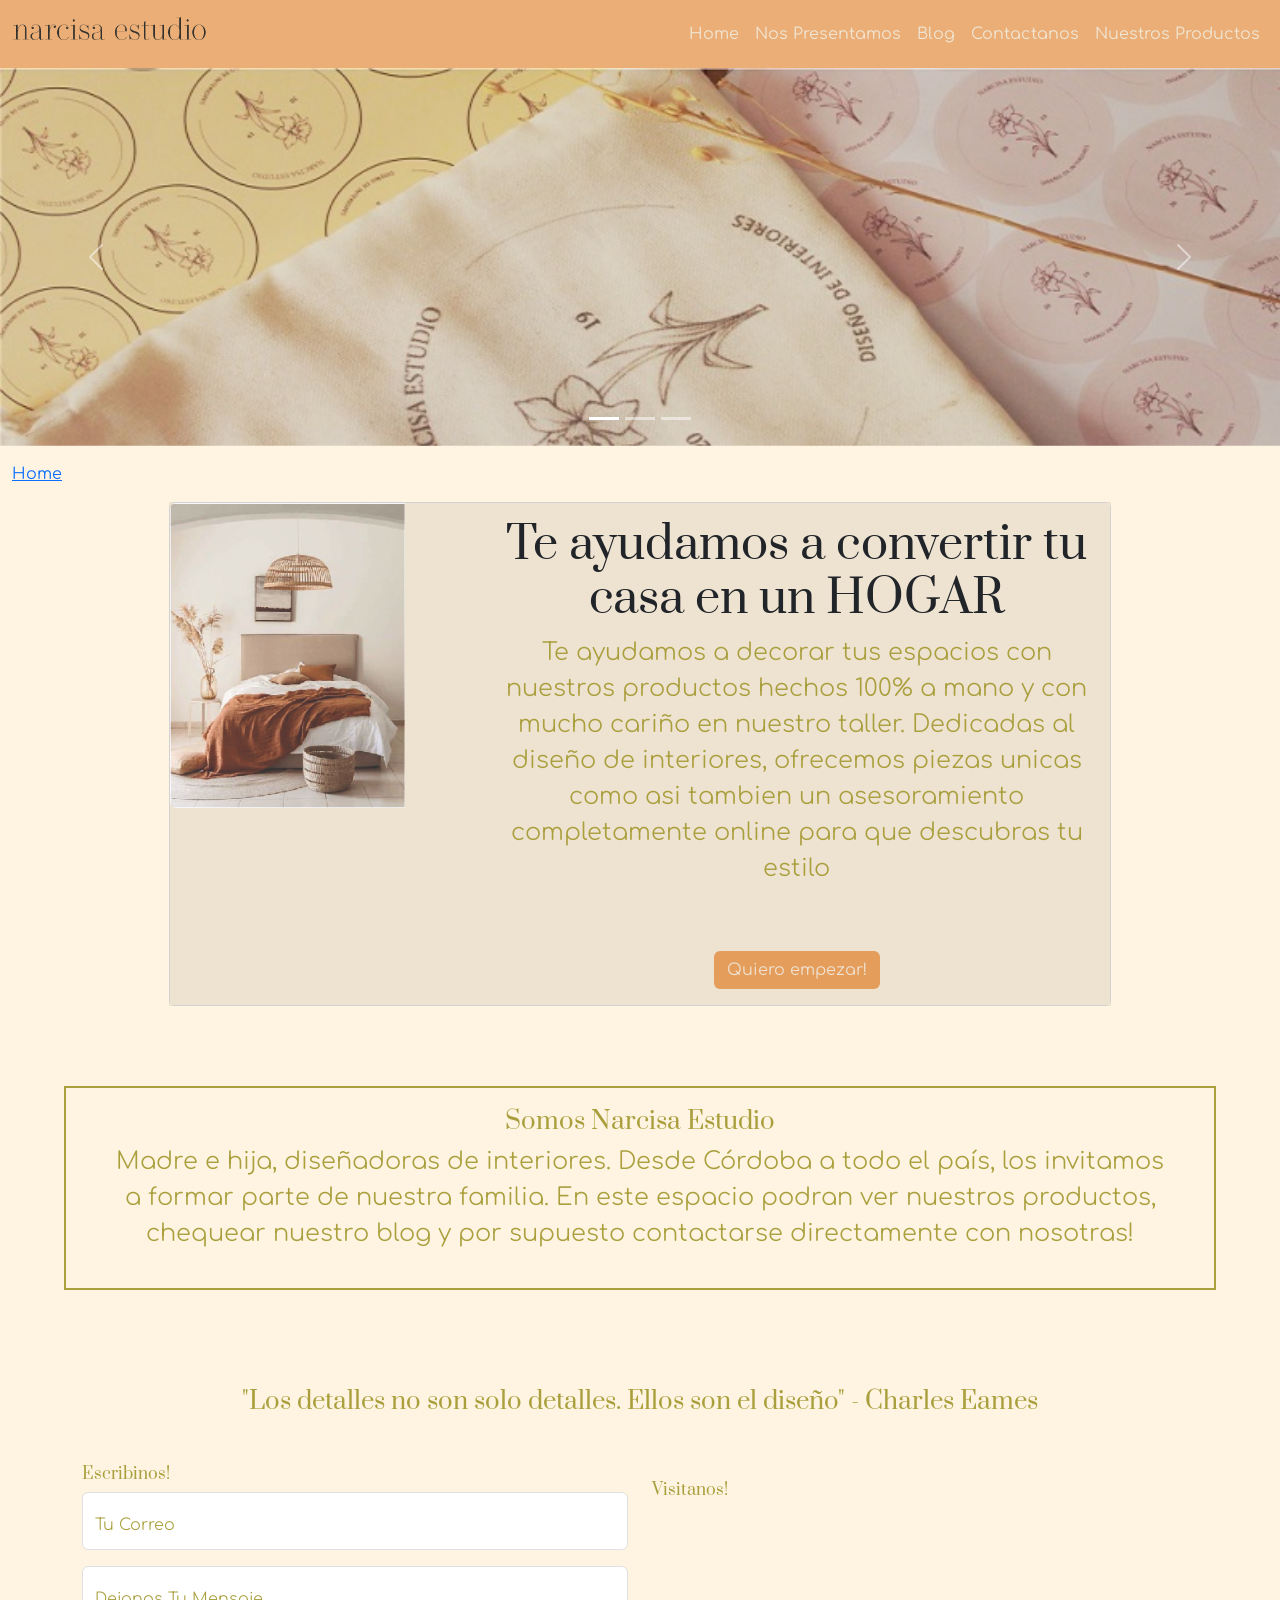
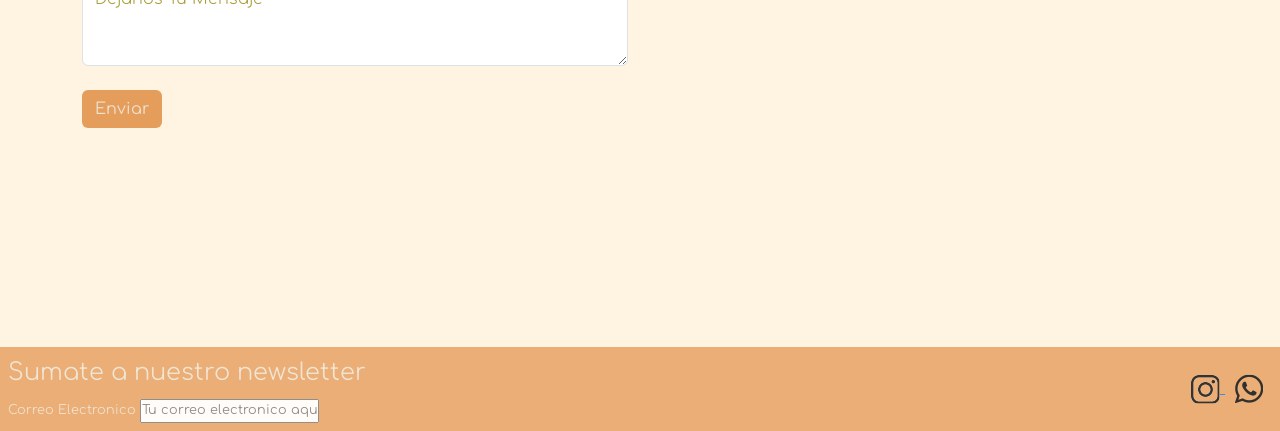
<file: index.html>
<!doctype html>
<html lang="en">
  <head>
    <!-- Required meta tags -->
    <meta charset="utf-8">
    <meta name="viewport" content="width=device-width, initial-scale=1">

    <!-- wow js -->
    <link rel="stylesheet" href="css/animate.css">

    <!-- SEO -->
    <meta name="description" content="Te ayudamos a decorar tus espacios con nuestros productos hechos 100% a mano y con mucho cariño en nuestro taller.
    Dedicadas al diseño de interiores, para que conviertas tu casa en todo un HOGAR">

    <meta name="author" content="Agustina Lopez">
    <meta name="keywords" content="decoracion, diseño, diseño de interiores, decoracion artesanal, asesoramiento, arquitectura, cesteria, velas, difusores,">
    <meta name="robots" content="noindex, nofollow">


    <!-- Bootstrap CSS -->
    <link href="https://cdn.jsdelivr.net/npm/bootstrap@5.0.2/dist/css/bootstrap.min.css" rel="stylesheet" integrity="sha384-EVSTQN3/azprG1Anm3QDgpJLIm9Nao0Yz1ztcQTwFspd3yD65VohhpuuCOmLASjC" crossorigin="anonymous">

    <!-- Mi CSS -->
    <link rel="stylesheet" href="css/main.css">

     <title>Narcisa Estudio - Decoracion y Diseño de Interiores</title>
     <link rel="shortcut icon" href="img/favicon.jpg">
  </head>
  <body>
    <!-- Inicio Navbar -->
      <nav class="navbar navbar-expand-lg navbar-light sticky-top botonera">
        <div class="container-fluid">
          <a class="navbar-brand" href="index.html">
            <img src="img/logo1.png" alt="Narcisa Estudio">
          </a>

          <button class="navbar-toggler" type="button" data-bs-toggle="collapse" data-bs-target="#navbarSupportedContent" aria-controls="navbarSupportedContent" aria-expanded="false" aria-label="Toggle navigation">
            <span class="navbar-toggler-icon"></span>
          </button>

          <div class="collapse navbar-collapse" id="navbarSupportedContent">
            
            <ul class="navbar-nav ms-auto mb-2 mb-lg-0">
              <li class="nav-item">
                <a class="nav-link" aria-current="page" href="index.html">Home</a>
              </li>
              <li class="nav-item">
                <a class="nav-link" href="views/nos-presentamos.html">Nos Presentamos</a>
              </li>
              <li class="nav-item">
                <a class="nav-link" href="views/blog.html">Blog</a>
              </li>
              <li class="nav-item">
                <a class="nav-link" href="views/conctacto.html">Contactanos</a>
              </li>
              <li class="nav-item">
                <a class="nav-link" href="views/Nuestros-Productos.html">Nuestros Productos</a>
              </li>
            </ul>
          </div>
        </div>
      </nav>
    <!-- Fin Navbar -->

    <!-- Inicia Header tipo Carousel -->

          <div id="carouselExampleIndicators header" class="carousel slide" data-bs-ride="carousel">
        <div class="carousel-indicators">
          <button type="button" data-bs-target="#carouselExampleIndicators" data-bs-slide-to="0" class="active" aria-current="true" aria-label="Slide 1"></button>
          <button type="button" data-bs-target="#carouselExampleIndicators" data-bs-slide-to="1" aria-label="Slide 2"></button>
          <button type="button" data-bs-target="#carouselExampleIndicators" data-bs-slide-to="2" aria-label="Slide 3"></button>
        </div>
        <div class="carousel-inner">
          <div class="carousel-item">
            <img src="img/headers/header4.jpg" class="d-block w-100 imgHeaders" alt="Cestería">
          </div>
          <div class="carousel-item active">
            <img src="img/headers/header5.jpg" class="d-block w-100 imgHeaders" alt="Packaging">
          </div>
          <div class="carousel-item">
            <img src="img/headers/header6.jpg" class="d-block w-100 imgHeaders" alt="Decoracion">
          </div>
          <div class="carousel-item">
            <img src="img/headers/header14.jpg" class="d-block w-100 imgHeaders" alt="Centro de Mesa">
          </div>
        </div>
        <button class="carousel-control-prev" type="button" data-bs-target="#carouselExampleIndicators" data-bs-slide="prev">
          <span class="carousel-control-prev-icon" aria-hidden="true"></span>
          <span class="visually-hidden">Previous</span>
        </button>
        <button class="carousel-control-next" type="button" data-bs-target="#carouselExampleIndicators" data-bs-slide="next">
          <span class="carousel-control-next-icon" aria-hidden="true"></span>
          <span class="visually-hidden">Next</span>
        </button>
      </div>

    <!-- Fin Header tipo Carousel -->


    <main id="main">
      <section class="py-3">
        <div class="container-fluid">
  
         <!-- Inicio Breadcrumbs -->
            <nav aria-label="breadcrumb" class="navegacionBreadcrumbs">
              <ol class="breadcrumb">
                <li class="breadcrumb-item"><a href="index.html">Home</a></li>
              </ol>
            </nav>
         <!-- Fin Breadcrumbs -->

          <section class="contenedor w-75 mx-auto">
            <div class="card col-sm-12 cold-md-4 mb-3">
              <div class="contenedor row g-0">
                <div class="col-md-4">
                  <img src="img/interior.jpg" class="rounded-start w-75 wow fadeInLeft" alt="Decoracion en Habitaciones">
                </div>
                <div class="col-md-8">
                  <div class="card-body">
                    <h1 class="card-title wow fadeInRight">Te ayudamos a convertir tu casa en un HOGAR</h1>
                    <p class="card-text texto wow fadeInRight pb-5 ">Te ayudamos a decorar tus espacios con nuestros productos hechos 100% a mano y con mucho cariño en nuestro taller.
                    Dedicadas al diseño de interiores, ofrecemos piezas unicas como asi tambien un asesoramiento completamente online para que descubras tu estilo</p>
                    <button type="submit" class="btn botonUno transform mx-auto">Quiero empezar!</button>
                  </div>
                </div>  
              </div>
            </div>
         </section>



     <!-- Texto Presentacion -->
      <section class="row textos fondoTexto">
        <div class="col-sm-12 col-md-12 col-lg-12 animacionTextos">
          <div class="textosConBorde wow fadeInUp">
            <h2 class="wow fadeInUp text-center">Somos Narcisa Estudio</h2>        
            <p class=" text-center textoEditado wow fadeInUp"> Madre e hija, diseñadoras de interiores. Desde Córdoba a todo el país, los invitamos a formar parte de nuestra familia. En este espacio podran ver nuestros productos, chequear nuestro blog y por supuesto contactarse directamente con nosotras!</p>
          </div>
       </div>
      </section>
 
       <section>
        <div>
          <h2 class="wow my-5">"Los detalles no son solo detalles. Ellos son el diseño" - Charles Eames</h2>
        </div>
      </section>
      

      <!-- Contacto -->
      <section class="container">
        <div class="row">
            <div class="col-sm-12 col-md-12 col-lg-6">
               <article>
               <h3 class="text-centro">Escribinos!</h3>
                <div class="form-floating mb-3">
                  <input type="email" class="form-control" style="width: 100%" id="floatingInput" placeholder="name@example.com">
                  <label for="floatingInput" class="formularioTexto">Tu Correo</label>
                </div>
                <div class="form-floating">
                  <textarea class="form-control" placeholder="Leave a comment here" style="height: 100px;" id="floatingTextarea2"></textarea>
                  <label for="floatingTextarea2" class="formularioTexto">Dejanos Tu Mensaje</label>
                </div>
                <br>
                <button type="submit" class="btn botonUno transform">Enviar</button>
              </article> 
            </div>
      
            <div class="col-sm-12 col-md-12 col-lg-6 py-3">
              <article>
                <h3 class="text-centro">Visitanos!</h3>
                <iframe class="ms-3" src="https://www.google.com/maps/embed?pb=!1m18!1m12!1m3!1d3404.792946098234!2d-64.19037088424837!3d-31.419830303563725!2m3!1f0!2f0!3f0!3m2!1i1024!2i768!4f13.1!3m3!1m2!1s0x9432a32dcf5d747f%3A0x40373220b29140ac!2sPatio%20Olmos%20Shopping!5e0!3m2!1ses-419!2sar!4v1653937795964!5m2!1ses-419!2sar" width="400" height="400" style="border:0;" allowfullscreen="" loading="lazy" referrerpolicy="no-referrer-when-downgrade"></iframe>
             </article>
          </div>
        </div> 
      </section>
   </main>

   <footer class="pie" id="footer">
     <section>
      <form action="envio.php" id="newsletter"></form>
        <fieldset class="pieNewsletter">
          <legend class="newsletterEditado">Sumate a nuestro newsletter</legend>
          <label for="email">Correo Electronico</label>
          <input type="email" id="email" placeholder="Tu correo electronico aqui">
    </fieldset> 
     </section>

     <section>
       <a href="https://www.instagram.com/" target="_blank">
      <img src="img/instagram.png" alt="Nuestro Instagram">
       </a>
      <a href="https://whatsapp.com/" target="_blank">
      <img src="img/whatsapp.png" alt="Nuestro whatsapp">
      </a>
     </section>
   </footer>

   
   <script src="js/wow.min.js"></script>
    <script>
          new WOW().init();
    </script>

    <!-- Option 1: Bootstrap Bundle with Popper -->
    <script src="https://cdn.jsdelivr.net/npm/bootstrap@5.0.2/dist/js/bootstrap.bundle.min.js" integrity="sha384-MrcW6ZMFYlzcLA8Nl+NtUVF0sA7MsXsP1UyJoMp4YLEuNSfAP+JcXn/tWtIaxVXM" crossorigin="anonymous"></script>

  </body>
</html>
</file>
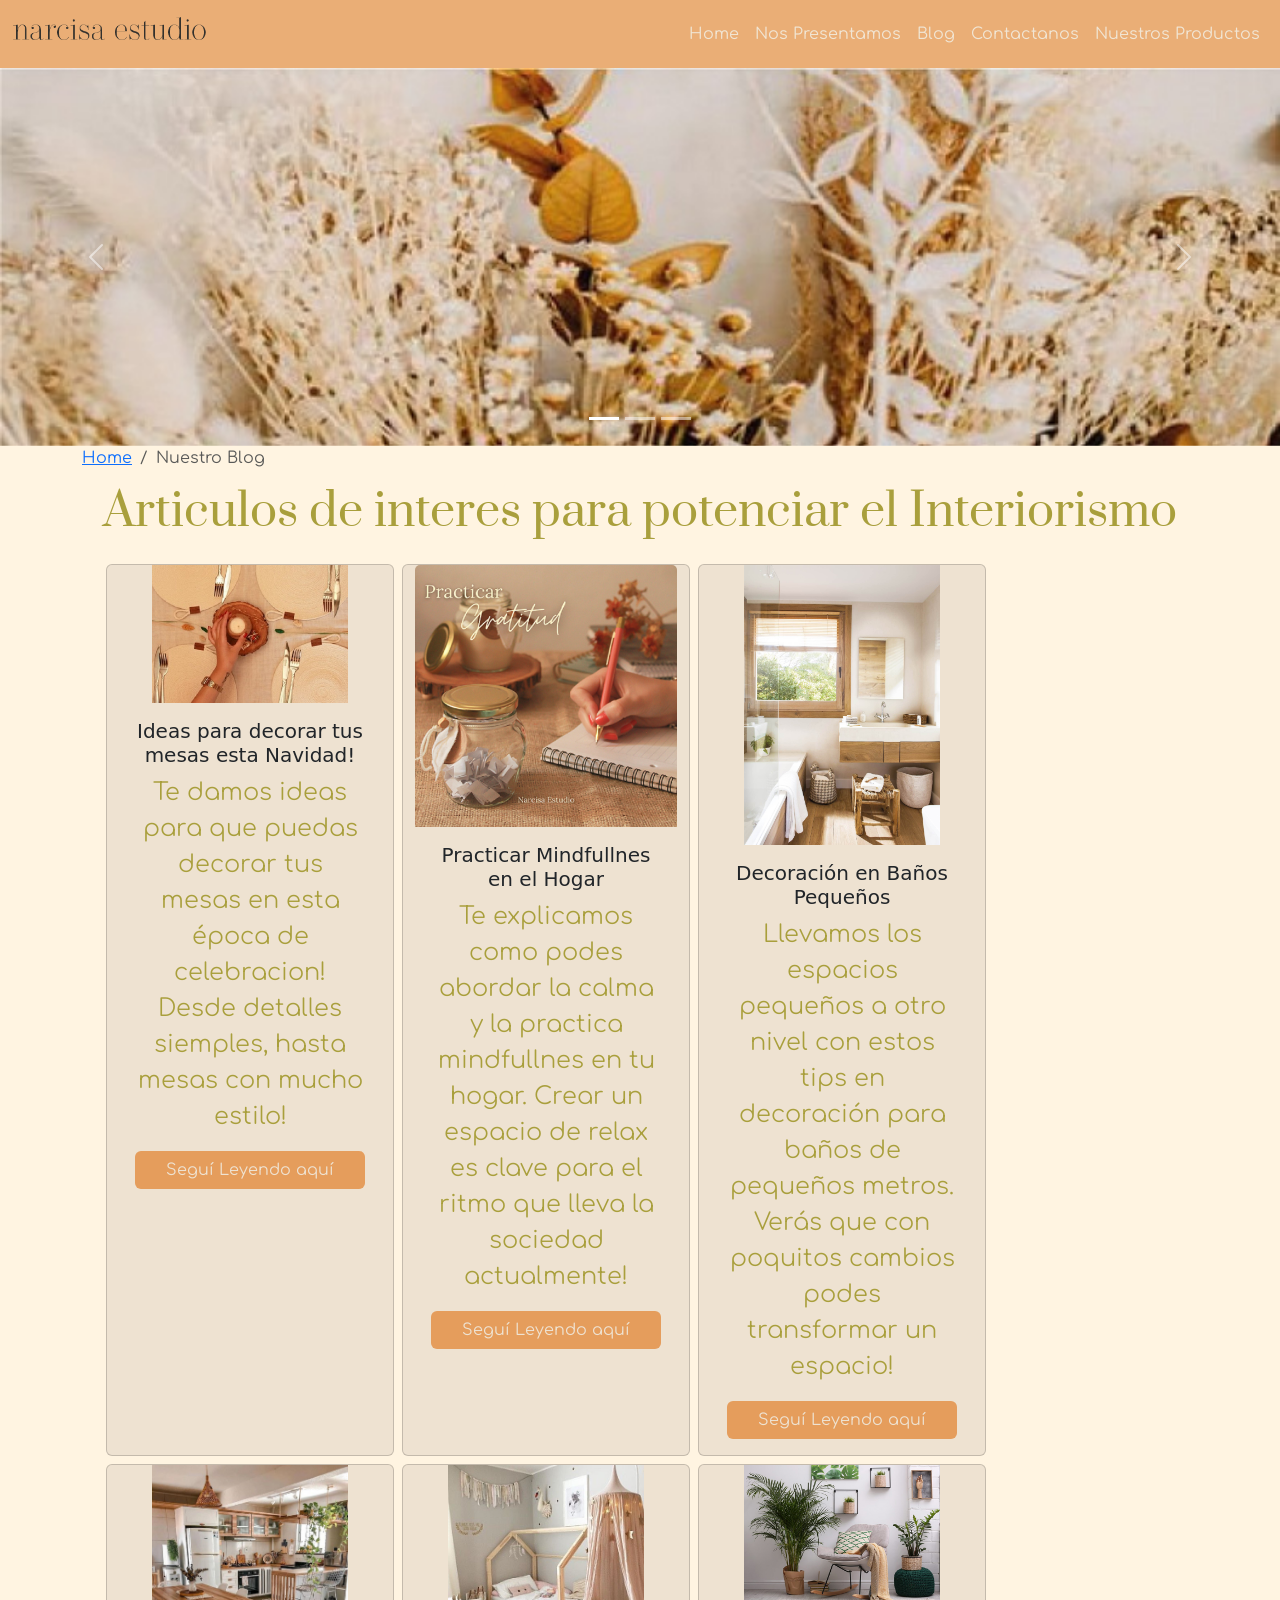
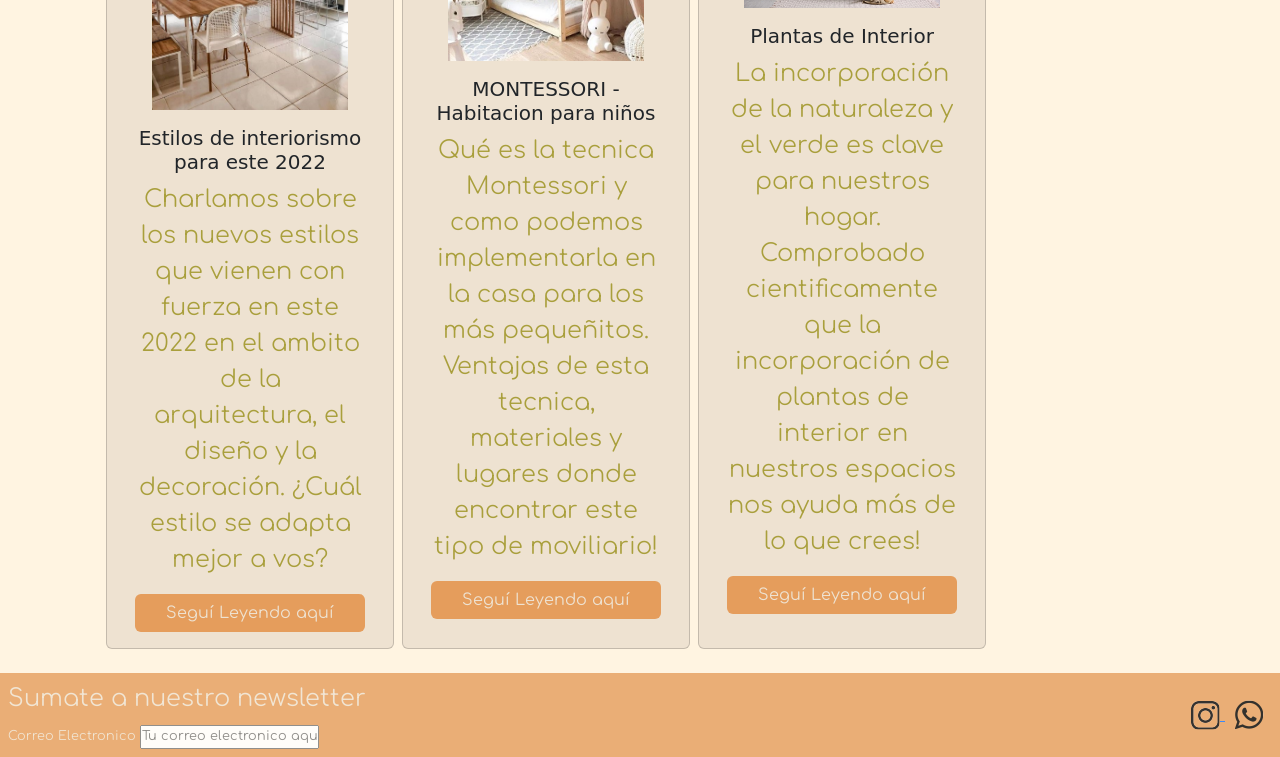
<file: views/blog.html>
<!doctype html>
<html lang="en">
  <head>
    <!-- Required meta tags -->
    <meta charset="utf-8">
    <meta name="viewport" content="width=device-width, initial-scale=1">

    <!-- wow js -->
    <link rel="stylesheet" href="../css/animate.css">

     <!-- SEO -->
    <meta name="description" content="Te contamos como podes transformar vos mismo tus espacios! Charlamos sobre tendencias en diseño de interiores, estilos, como potenciar tu decoración, y más!">

    <meta name="author" content="Agustina Lopez">
    <meta name="keywords" content="decoracion, diseño, diseño de interiores, decoracion artesanal, asesoramiento, arquitectura, cesteria, velas, difusores,">
    <meta name="robots" content="noindex, nofollow">

    <!-- Bootstrap CSS -->
    <link href="https://cdn.jsdelivr.net/npm/bootstrap@5.0.2/dist/css/bootstrap.min.css" rel="stylesheet" integrity="sha384-EVSTQN3/azprG1Anm3QDgpJLIm9Nao0Yz1ztcQTwFspd3yD65VohhpuuCOmLASjC" crossorigin="anonymous">

    <!-- Mi CSS -->
    <link rel="stylesheet" href="../css/main.css">

     <title>Nuestro Blog y artículos de Interes!</title>
     <link rel="shortcut icon" href="../img/favicon.jpg">
  </head>
  <body>
    <!-- Inicio Navbar -->
      <nav class="navbar navbar-expand-lg navbar-light sticky-top botonera">
        <div class="container-fluid">
          <a class="navbar-brand" href="../index.html">
            <img src="../img/logo1.png" alt="Narcisa Estudio">
          </a>

          <button class="navbar-toggler" type="button" data-bs-toggle="collapse" data-bs-target="#navbarSupportedContent" aria-controls="navbarSupportedContent" aria-expanded="false" aria-label="Toggle navigation">
            <span class="navbar-toggler-icon"></span>
          </button>

          <div class="collapse navbar-collapse" id="navbarSupportedContent">
            
            <ul class="navbar-nav ms-auto mb-2 mb-lg-0">
              <li class="nav-item">
                <a class="nav-link" aria-current="page" href="../index.html">Home</a>
              </li>
              <li class="nav-item">
                <a class="nav-link" href="nos-presentamos.html">Nos Presentamos</a>
              </li>
              <li class="nav-item">
                <a class="nav-link" href="blog.html">Blog</a>
              </li>
              <li class="nav-item">
                <a class="nav-link" href="../views/conctacto.html">Contactanos</a>
              </li>
              <li class="nav-item">
                <a class="nav-link" href="Nuestros-Productos.html">Nuestros Productos</a>
              </li>
            </ul>
         </div>
       </div>
     </nav>
    <!-- Fin Navbar -->

    <!-- Inicia Header tipo Carousel -->

          <div id="carouselExampleIndicators" class="carousel slide" data-bs-ride="carousel">
        <div class="carousel-indicators">
          <button type="button" data-bs-target="#carouselExampleIndicators" data-bs-slide-to="0" class="active" aria-current="true" aria-label="Slide 1"></button>
          <button type="button" data-bs-target="#carouselExampleIndicators" data-bs-slide-to="1" aria-label="Slide 2"></button>
          <button type="button" data-bs-target="#carouselExampleIndicators" data-bs-slide-to="2" aria-label="Slide 3"></button>
        </div>
        <div class="carousel-inner">
          <div class="carousel-item">
            <img src="../img/headers/header4.jpg" class="d-block w-100 imgHeaders" alt="Cestería">
          </div>
          <div class="carousel-item">
            <img src="../img/headers/header5.jpg" class="d-block w-100 imgHeaders" alt="Packaging">
          </div>
          <div class="carousel-item active">
            <img src="../img/headers/header6.jpg" class="d-block w-100 imgHeaders" alt="Decoracion">
          </div>
          <div class="carousel-item">
            <img src="../img/headers/header14.jpg" class="d-block w-100 imgHeaders" alt="Centro de Mesa">
          </div>
        </div>
        <button class="carousel-control-prev" type="button" data-bs-target="#carouselExampleIndicators" data-bs-slide="prev">
          <span class="carousel-control-prev-icon" aria-hidden="true"></span>
          <span class="visually-hidden">Previous</span>
        </button>
        <button class="carousel-control-next" type="button" data-bs-target="#carouselExampleIndicators" data-bs-slide="next">
          <span class="carousel-control-next-icon" aria-hidden="true"></span>
          <span class="visually-hidden">Next</span>
        </button>
      </div>

    <!-- Fin Header tipo Carousel -->

	 <main id="main">
	 	<div class="container">
     <!-- Inicio Breadcrumbs -->
            <nav aria-label="breadcrumb" class="navegacionBreadcrumbs">
              <ol class="breadcrumb">
                <li class="breadcrumb-item"><a href="../index.html">Home</a></li>
                <li class="breadcrumb-item active" aria-current="page">Nuestro Blog</li>
              </ol>
            </nav>
        <!-- Fin Breadcrumbs -->

        <h1 class="wow fadeInUp">Articulos de interes para potenciar el Interiorismo</h1>

        <!-- Inicio Cards -->
        <div class="row py-3">
          <div class="row ps-5 pe-3">
              <div class="card contenedor col-sm-12 col-md-4 mb-2 me-2" style="width: 18rem;">
                <img src="../img/blog/mesas.jpeg" class="w-75 mx-auto" alt="Decoracion en Mesas para Fiestas">
                <div class="card-body">
                <h5 class="card-title text-center">Ideas para decorar tus mesas esta Navidad!</h5>
                <p class="card-text">Te damos ideas para que puedas decorar tus mesas en esta época de celebracion!
                Desde detalles siemples, hasta mesas con mucho estilo!</p>
                <a href="#" class="btn botonUno">Seguí Leyendo aquí</a>
                </div> 
            </div>
           
               <div class="card contenedor col-sm-12 col-md-4 mb-2 me-2" style="width: 18rem;">
                   <img src="../img/blog/gratitud.png" class="card-img-top w-100" alt="Gratitud">
                   <div class="card-body">
                      <h5 class="card-title text-center">Practicar Mindfullnes en el Hogar</h5>
                      <p class="card-text">Te explicamos como podes abordar la calma y la practica mindfullnes en tu hogar. Crear un espacio de relax es clave para el ritmo que lleva la sociedad actualmente!</p>
                      <a href="#" class="btn botonUno">Seguí Leyendo aquí</a>
                  </div>
              </div>  
            
            
            
                <div class="card contenedor col-sm-12 col-md-4 mb-2 me-2" style="width: 18rem;">
                  <img src="../img/blog/decoracion.jpg" class="w-75 mx-auto" alt="Como decorar baños">
                  <div class="card-body">
                    <h5 class="card-title text-center">Decoración en Baños Pequeños</h5>
                    <p class="card-text">Llevamos los espacios pequeños a otro nivel con estos tips en decoración para baños de pequeños metros. Verás que con poquitos cambios podes transformar un espacio!</p>
                    <a href="#" class="btn botonUno">Seguí Leyendo aquí</a>
                  </div>
                </div>
           
                <div class="card contenedor col-sm-12 col-md-4 mb-2 me-2" style="width: 18rem;">
                  <img src="../img/blog/Interiorismo.jpg" class="w-75 mx-auto" alt="interiorismo 2022">
                  <div class="card-body">
                    <h5 class="card-title text-center">Estilos de interiorismo para este 2022</h5>
                    <p class="card-text">Charlamos sobre los nuevos estilos que vienen con fuerza en este 2022 en el ambito de la arquitectura, el diseño y la decoración. ¿Cuál estilo se adapta mejor a vos?</p>
                    <a href="#" class="btn botonUno">Seguí Leyendo aquí</a>
                  </div>
               </div>

               <div class="card contenedor col-sm-12 col-md-4 mb-2 me-2" style="width: 18rem;">
                  <img src="../img/blog/montessori.jpg" class="w-75 mx-auto" alt="interiorismo 2022">
                  <div class="card-body">
                    <h5 class="card-title text-center">MONTESSORI - Habitacion para niños</h5>
                    <p class="card-text">Qué es la tecnica Montessori y como podemos implementarla en la casa para los más pequeñitos. 
                    Ventajas de esta tecnica, materiales y lugares donde encontrar este tipo de moviliario!</p>
                    <a href="#" class="btn botonUno">Seguí Leyendo aquí</a>
                  </div>
               </div>

               <div class="card contenedor col-sm-12 col-md-4 mb-2 me-2" style="width: 18rem;">
                  <img src="../img/blog/plantas-interior.jpg" class="w-75 mx-auto" alt="interiorismo 2022">
                  <div class="card-body">
                    <h5 class="card-title text-center">Plantas de Interior</h5>
                    <p class="card-text">La incorporación de la naturaleza y el verde es clave para nuestros hogar. Comprobado cientificamente que la incorporación de plantas de interior en nuestros espacios nos ayuda más de lo que crees!</p>
                    <a href="#" class="btn botonUno">Seguí Leyendo aquí</a>
                  </div>
               </div>

          </div>
        </div>
        <!-- Fin Cards -->
   </div>
	 </main>
	
	 <footer class="pie" id="footer">
		<section>
		<form action="envio.php" id="newsletter"></form>
		    <fieldset class="pieNewsletter">
		    	<legend class="newsletterEditado">Sumate a nuestro newsletter</legend>
		    	<label for="email">Correo Electronico</label>
		    	<input type="email" id="email" placeholder="Tu correo electronico aqui">
		</fieldset>
		</section>
		<section>
        <a href="https://www.instagram.com/" target="_blank">
			<img src="../img/instagram.png" alt="Nuestro Instagram">
		</a>
		<a href="https://whatsapp.com/" target="_blank">
			<img src="../img/whatsapp.png" alt="Nuestro whatsapp">
		</a>
		</section>
	    </footer>
	</div>
	
<script src="../js/wow.min.js"></script>
<script>
    new WOW().init();
</script>

<!-- Option 1: Bootstrap Bundle with Popper -->
    <script src="https://cdn.jsdelivr.net/npm/bootstrap@5.0.2/dist/js/bootstrap.bundle.min.js" integrity="sha384-MrcW6ZMFYlzcLA8Nl+NtUVF0sA7MsXsP1UyJoMp4YLEuNSfAP+JcXn/tWtIaxVXM" crossorigin="anonymous"></script>

</body>
</html>
</file>
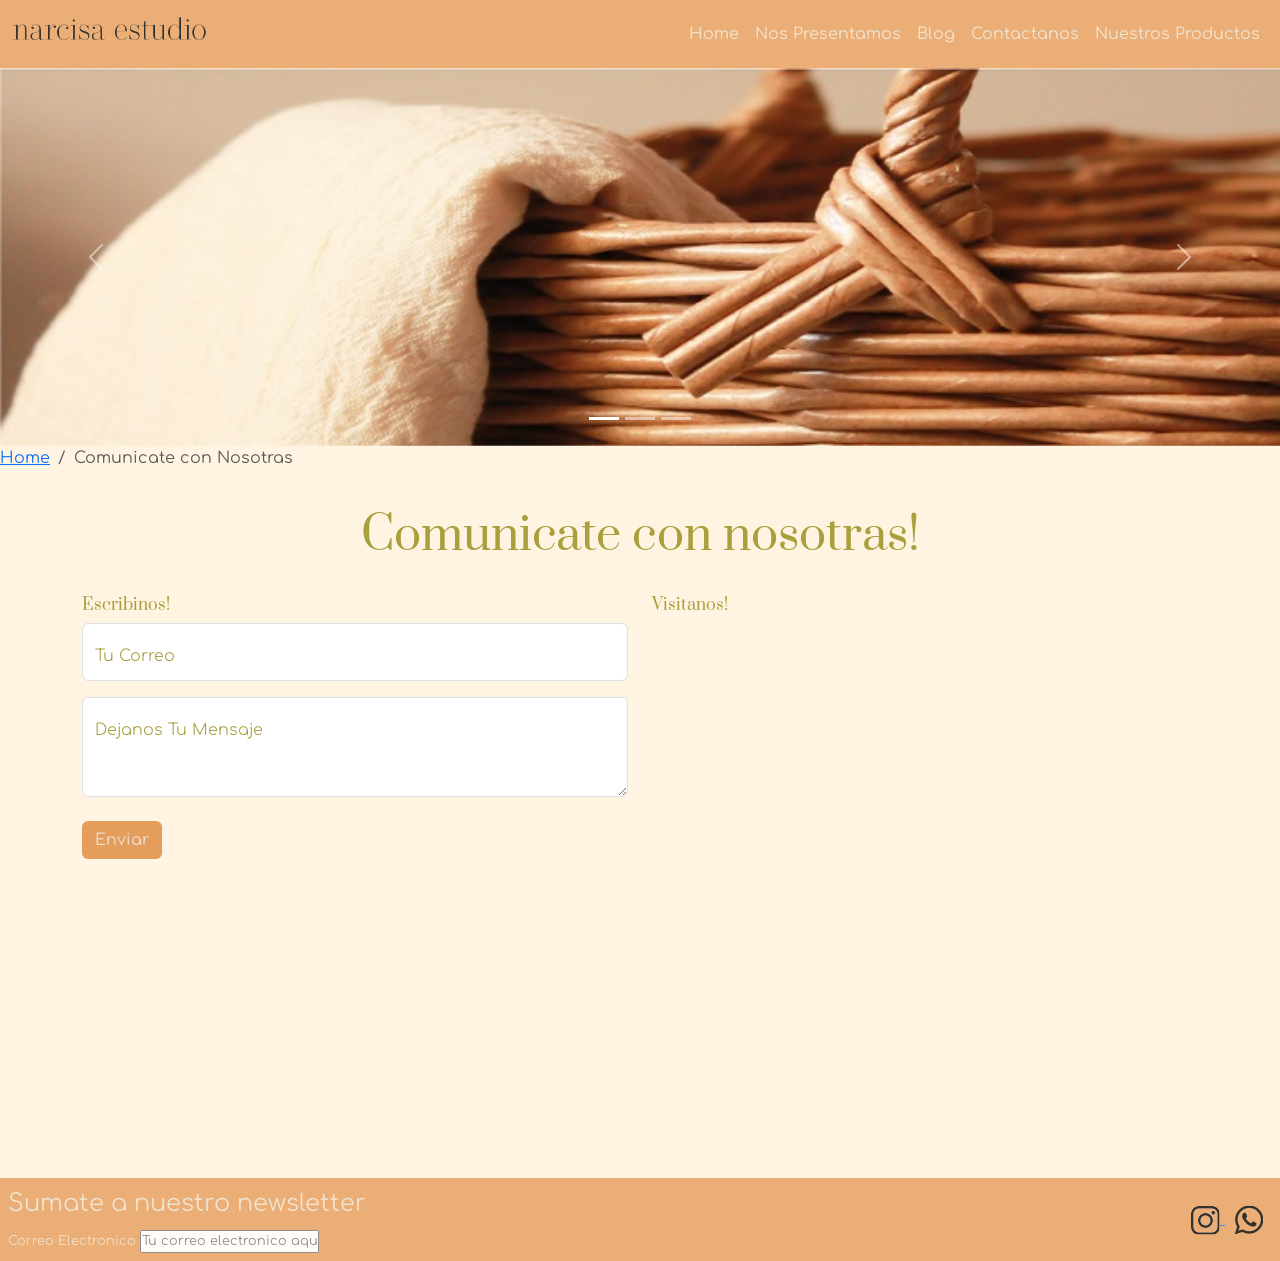
<file: views/conctacto.html>
<!doctype html>
<html lang="en">
  <head>
    <!-- Required meta tags -->
    <meta charset="utf-8">
    <meta name="viewport" content="width=device-width, initial-scale=1">

     <!-- SEO -->
    <meta name="description" content="Podemos asesorarte en diseño de interiores de manera ONLINE. Dejanos tu mensaje aquí o visitanos en nuestro local!">

    <meta name="author" content="Agustina Lopez">
    <meta name="keywords" content="decoracion, diseño, diseño de interiores, decoracion artesanal, asesoramiento, arquitectura, cesteria, velas, difusores,">
    <meta name="robots" content="noindex, nofollow">

    <!-- Bootstrap CSS -->
    <link href="https://cdn.jsdelivr.net/npm/bootstrap@5.0.2/dist/css/bootstrap.min.css" rel="stylesheet" integrity="sha384-EVSTQN3/azprG1Anm3QDgpJLIm9Nao0Yz1ztcQTwFspd3yD65VohhpuuCOmLASjC" crossorigin="anonymous">

    <!-- Mi CSS -->
    <link rel="stylesheet" href="../css/main.css">

     <title>Dejanos tu mensaje o Visitanos!</title>
     <link rel="shortcut icon" href="../img/favicon.jpg">
  </head>
  <body>
    <!-- Inicio Navbar -->
      <nav class="navbar navbar-expand-lg navbar-light sticky-top botonera">
        <div class="container-fluid">
          <a class="navbar-brand" href="../index.html">
            <img src="../img/logo1.png" alt="Narcisa Estudio">
          </a>

          <button class="navbar-toggler" type="button" data-bs-toggle="collapse" data-bs-target="#navbarSupportedContent" aria-controls="navbarSupportedContent" aria-expanded="false" aria-label="Toggle navigation">
            <span class="navbar-toggler-icon"></span>
          </button>

          <div class="collapse navbar-collapse" id="navbarSupportedContent">
            
            <ul class="navbar-nav ms-auto mb-2 mb-lg-0">
              <li class="nav-item">
                <a class="nav-link" aria-current="page" href="../index.html">Home</a>
              </li>
              <li class="nav-item">
                <a class="nav-link" href="nos-presentamos.html">Nos Presentamos</a>
              </li>
              <li class="nav-item">
                <a class="nav-link" href="blog.html">Blog</a>
              </li>
              <li class="nav-item">
                <a class="nav-link" href="conctacto.html">Contactanos</a>
              </li>
              <li class="nav-item">
                <a class="nav-link" href="Nuestros-Productos.html">Nuestros Productos</a>
              </li>
            </ul>
          </div>
        </div>
      </nav>
    <!-- Fin Navbar -->

    <!-- Inicia Header tipo Carousel -->

          <div id="carouselExampleIndicators" class="carousel slide" data-bs-ride="carousel">
        <div class="carousel-indicators">
          <button type="button" data-bs-target="#carouselExampleIndicators" data-bs-slide-to="0" class="active" aria-current="true" aria-label="Slide 1"></button>
          <button type="button" data-bs-target="#carouselExampleIndicators" data-bs-slide-to="1" aria-label="Slide 2"></button>
          <button type="button" data-bs-target="#carouselExampleIndicators" data-bs-slide-to="2" aria-label="Slide 3"></button>
        </div>
        <div class="carousel-inner">
          <div class="carousel-item active">
            <img src="../img/headers/header4.jpg" class="d-block w-100 imgHeaders" alt="Cestería">
          </div>
          <div class="carousel-item">
            <img src="../img/headers/header5.jpg" class="d-block w-100 imgHeaders" alt="Packaging">
          </div>
          <div class="carousel-item">
            <img src="../img/headers/header6.jpg" class="d-block w-100 imgHeaders" alt="Decoracion">
          </div>
          <div class="carousel-item">
            <img src="../img/headers/header14.jpg" class="d-block w-100 imgHeaders" alt="Centro de Mesa">
          </div>
        </div>
        <button class="carousel-control-prev" type="button" data-bs-target="#carouselExampleIndicators" data-bs-slide="prev">
          <span class="carousel-control-prev-icon" aria-hidden="true"></span>
          <span class="visually-hidden">Previous</span>
        </button>
        <button class="carousel-control-next" type="button" data-bs-target="#carouselExampleIndicators" data-bs-slide="next">
          <span class="carousel-control-next-icon" aria-hidden="true"></span>
          <span class="visually-hidden">Next</span>
        </button>
      </div>

    <!-- Fin Header tipo Carousel -->

	<main>
		<section>
      <!-- Inicio Breadcrumbs -->
            <nav aria-label="breadcrumb" class="navegacionBreadcrumbs">
              <ol class="breadcrumb">
                <li class="breadcrumb-item"><a href="../index.html">Home</a></li>
                <li class="breadcrumb-item active navegacionBreadcrumbs" aria-current="page">Comunicate con Nosotras</li>
              </ol>
            </nav>
        <!-- Fin Breadcrumbs -->
      <h1 class="text-centro py-4">Comunicate con nosotras!</h1>  

    <!-- Contacto -->
		<section class="container">
        <div class="row mb-5">
            <div class="col-sm-12 col-md-12 col-lg-6">
               <article>
               <h3 class="text-centro">Escribinos!</h3>
                <div class="form-floating mb-3">
                  <input type="email" class="form-control" style="width: 100%" id="floatingInput" placeholder="name@example.com">
                  <label for="floatingInput" class="formularioTexto">Tu Correo</label>
                </div>
                <div class="form-floating">
                  <textarea class="form-control" placeholder="Leave a comment here" style="height: 100px;" id="floatingTextarea2"></textarea>
                  <label for="floatingTextarea2" class="formularioTexto">Dejanos Tu Mensaje</label>
                </div>
                <br>
                <button type="submit" class="btn botonUno transform">Enviar</button>
              </article> 
            </div>
      
            <div class="col-sm-12 col-md-12 col-lg-6">
              <article>
                <h3 class="text-centro">Visitanos!</h3>
                <iframe class="ms-3" src="https://www.google.com/maps/embed?pb=!1m18!1m12!1m3!1d3404.792946098234!2d-64.19037088424837!3d-31.419830303563725!2m3!1f0!2f0!3f0!3m2!1i1024!2i768!4f13.1!3m3!1m2!1s0x9432a32dcf5d747f%3A0x40373220b29140ac!2sPatio%20Olmos%20Shopping!5e0!3m2!1ses-419!2sar!4v1653937795964!5m2!1ses-419!2sar" width="500" height="500" style="border:0;" allowfullscreen="" loading="lazy" referrerpolicy="no-referrer-when-downgrade"></iframe>
             </article>
          </div>
        </div> 
      </section>
	</main>

	<footer class="pie" id="footer">
		
		<section>
		<form action="envio.php" id="newsletter"></form>
		    <fieldset class="pieNewsletter">
		    	<legend class="newsletterEditado">Sumate a nuestro newsletter</legend>
		    	<label for="email">Correo Electronico</label>
		    	<input type="email" id="email" placeholder="Tu correo electronico aqui">
		</fieldset>
		</section>

    <section>
      <a href="https://www.instagram.com/" target="_blank">
      <img src="../img/instagram.png" alt="Nuestro Instagram">
    </a>
    <a href="https://whatsapp.com/" target="_blank">
      <img src="../img/whatsapp.png" alt="Nuestro whatsapp">
    </a>
    </section>
 </footer>

 <!-- Option 1: Bootstrap Bundle with Popper -->
 <script src="https://cdn.jsdelivr.net/npm/bootstrap@5.0.2/dist/js/bootstrap.bundle.min.js" integrity="sha384-MrcW6ZMFYlzcLA8Nl+NtUVF0sA7MsXsP1UyJoMp4YLEuNSfAP+JcXn/tWtIaxVXM" crossorigin="anonymous"></script>

</body>
</html>
</file>
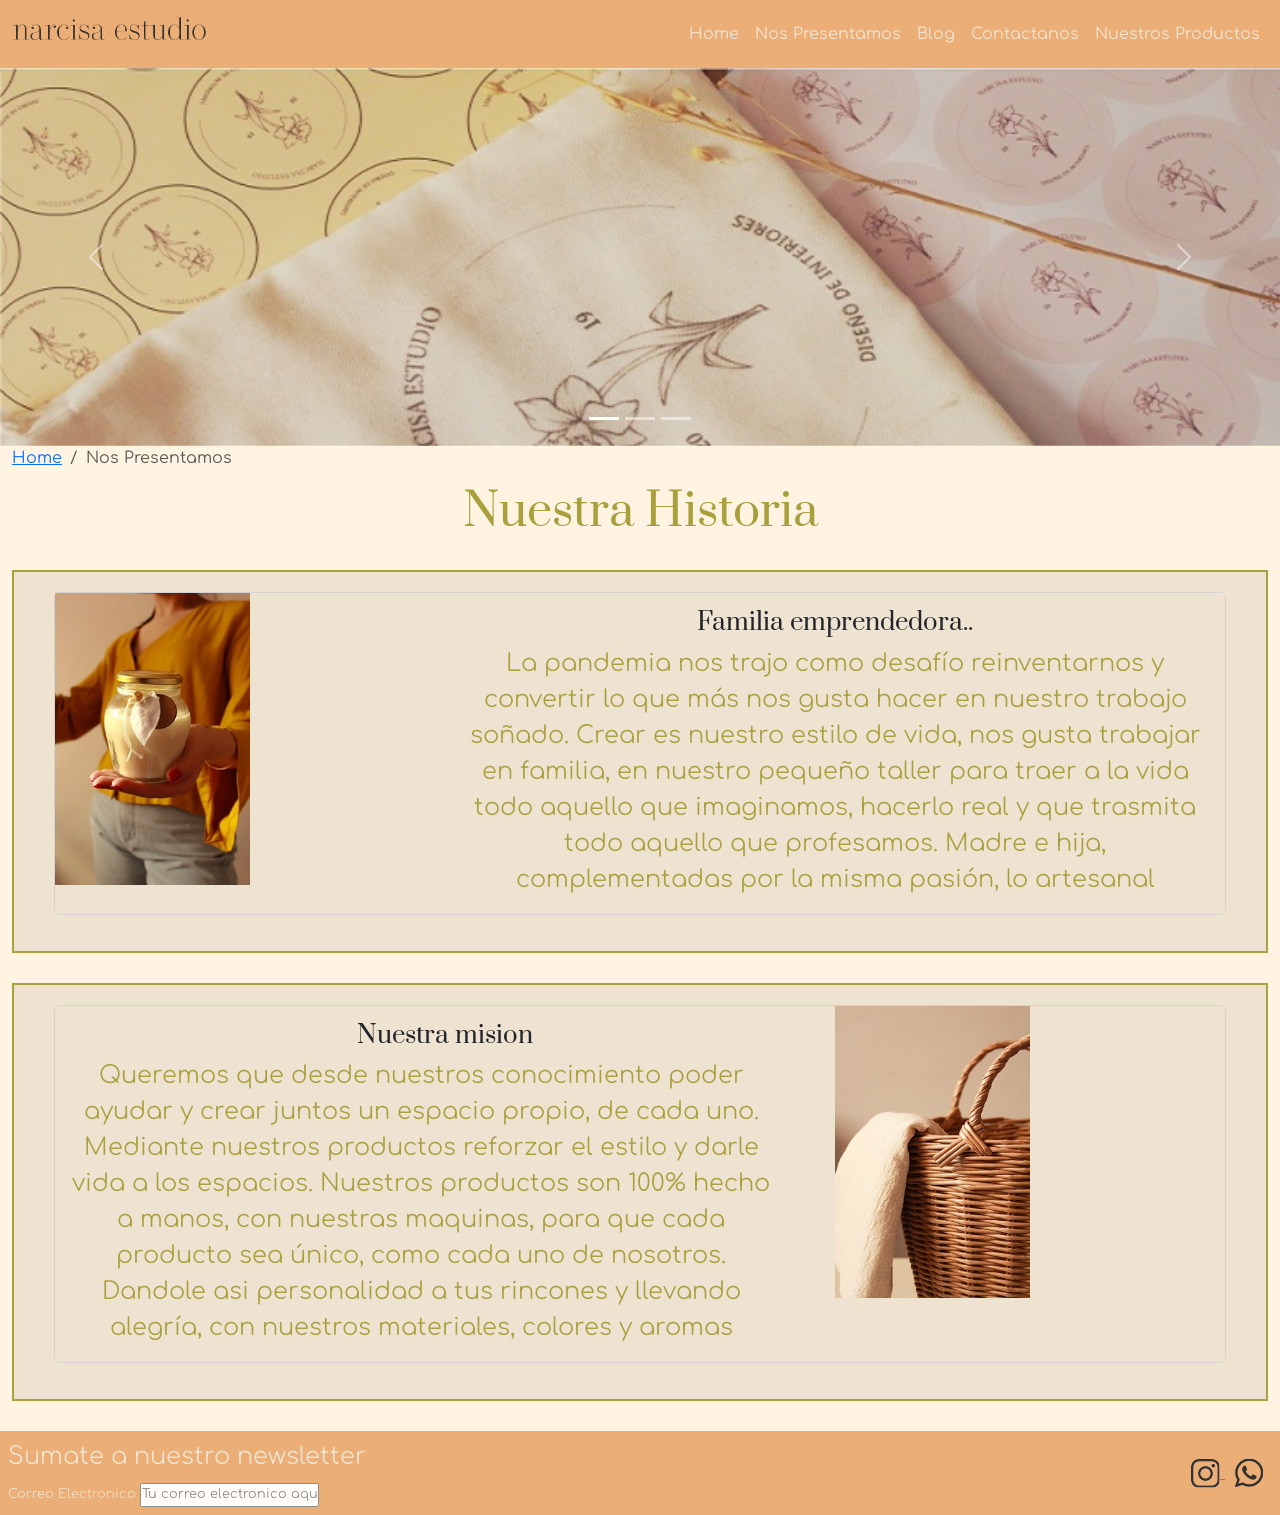
<file: views/nos-presentamos.html>
<!doctype html>
<html lang="en">
  <head>
    <!-- Required meta tags -->
    <meta charset="utf-8">
    <meta name="viewport" content="width=device-width, initial-scale=1">

    <!-- wow js -->
    <link rel="stylesheet" href="../css/animate.css">

     <!-- SEO -->
    <meta name="description" content="Somos una familia emprendedora, Narcisa Estudio nació en nuestro pequeño taller, donde volcamos toda nuestra pasión en crear productos especiales">

    <meta name="author" content="Agustina Lopez">
    <meta name="keywords" content="decoracion, diseño, diseño de interiores, decoracion artesanal, asesoramiento, arquitectura, cesteria, velas, difusores,">
    <meta name="robots" content="noindex, nofollow">

    <!-- Bootstrap CSS -->
    <link href="https://cdn.jsdelivr.net/npm/bootstrap@5.0.2/dist/css/bootstrap.min.css" rel="stylesheet" integrity="sha384-EVSTQN3/azprG1Anm3QDgpJLIm9Nao0Yz1ztcQTwFspd3yD65VohhpuuCOmLASjC" crossorigin="anonymous">

    <!-- Mi CSS -->
    <link rel="stylesheet" href="../css/main.css">

     <title>Nuestra pequeña historia</title>
     <link rel="shortcut icon" href="../img/favicon.jpg">
  </head>
  <body>
    <!-- Inicio Navbar -->
      <nav class="navbar navbar-expand-lg navbar-light sticky-top botonera">
        <div class="container-fluid">
          <a class="navbar-brand" href="../index.html">
            <img src="../img/logo1.png" alt="Narcisa Estudio">
          </a>

          <button class="navbar-toggler" type="button" data-bs-toggle="collapse" data-bs-target="#navbarSupportedContent" aria-controls="navbarSupportedContent" aria-expanded="false" aria-label="Toggle navigation">
            <span class="navbar-toggler-icon"></span>
          </button>

          <div class="collapse navbar-collapse" id="navbarSupportedContent">
            
            <ul class="navbar-nav ms-auto mb-2 mb-lg-0">
              <li class="nav-item">
                <a class="nav-link" aria-current="page" href="../index.html">Home</a>
              </li>
              <li class="nav-item">
                <a class="nav-link" href="nos-presentamos.html">Nos Presentamos</a>
              </li>
              <li class="nav-item">
                <a class="nav-link" href="blog.html">Blog</a>
              </li>
              <li class="nav-item">
                <a class="nav-link" href="../views/conctacto.html">Contactanos</a>
              </li>
              <li class="nav-item">
                <a class="nav-link" href="Nuestros-Productos.html">Nuestros Productos</a>
              </li>
           </ul>
         </div>
       </div>
     </nav>
    <!-- Fin Navbar -->

    <!-- Inicia Header tipo Carousel -->

          <div id="carouselExampleIndicators" class="carousel slide" data-bs-ride="carousel">
        <div class="carousel-indicators">
          <button type="button" data-bs-target="#carouselExampleIndicators" data-bs-slide-to="0" class="active" aria-current="true" aria-label="Slide 1"></button>
          <button type="button" data-bs-target="#carouselExampleIndicators" data-bs-slide-to="1" aria-label="Slide 2"></button>
          <button type="button" data-bs-target="#carouselExampleIndicators" data-bs-slide-to="2" aria-label="Slide 3"></button>
        </div>
        <div class="carousel-inner">
          <div class="carousel-item">
            <img src="../img/headers/header4.jpg" class="d-block w-100 imgHeaders" alt="Cestería">
          </div>
          <div class="carousel-item active">
            <img src="../img/headers/header5.jpg" class="d-block w-100 imgHeaders" alt="Packaging">
          </div>
          <div class="carousel-item">
            <img src="../img/headers/header6.jpg" class="d-block w-100 imgHeaders" alt="Decoracion">
          </div>
          <div class="carousel-item">
            <img src="../img/headers/header14.jpg" class="d-block w-100 imgHeaders" alt="Centro de Mesa">
          </div>
        </div>
        <button class="carousel-control-prev" type="button" data-bs-target="#carouselExampleIndicators" data-bs-slide="prev">
          <span class="carousel-control-prev-icon" aria-hidden="true"></span>
          <span class="visually-hidden">Previous</span>
        </button>
        <button class="carousel-control-next" type="button" data-bs-target="#carouselExampleIndicators" data-bs-slide="next">
          <span class="carousel-control-next-icon" aria-hidden="true"></span>
          <span class="visually-hidden">Next</span>
        </button>
      </div>

    <!-- Fin Header tipo Carousel -->

	 <main id="main">
    <div class="container-fluid">
      
        <!-- Inicio Breadcrumbs -->
            <nav aria-label="breadcrumb" class="navegacionBreadcrumbs">
              <ol class="breadcrumb">
                <li class="breadcrumb-item"><a href="../index.html">Home</a></li>
                <li class="breadcrumb-item active navegacionBreadcrumbs" aria-current="page">Nos Presentamos</li>
              </ol>
            </nav>
        <!-- Fin Breadcrumbs -->
      <h1 class="wow fadeInUp">Nuestra Historia</h1>

        <!-- Inicio Presentacion -->
      <section class="contenedor mx-auto wow fadeInLeft">
        <article class="textosConBorde">
          <div class="card mb-3">
            <div class=" contenedor row g-0">
              <div class="col-md-4">
                <img src="../img/familia-emprendedora.jpeg" class="w-50" alt="Velas De Soja">
              </div>
              <div class="col-md-8">
                <div class="card-body">
                  <h2 class="card-title">Familia emprendedora..</h2>
                  <p class="card-text textoEditado">La pandemia nos trajo como desafío reinventarnos y convertir lo que más nos gusta hacer en nuestro trabajo soñado.
                  Crear es nuestro estilo de vida, nos gusta trabajar en familia, en nuestro pequeño taller para traer a la vida todo aquello que imaginamos, hacerlo real y que trasmita todo aquello que profesamos.
                  Madre e hija, complementadas por la misma pasión, lo artesanal</p>
                </div>
              </div>
            </div>
          </div>
        </article>   
      </section> 

      <section class="contenedor mx-auto wow fadeInRight">
        <article class="textosConBorde">
          <div class="card mb-3">
            <div class=" contenedor row g-0">
              <div class="col-md-8">
                <div class="card-body">
                  <h2 class="card-title">Nuestra mision</h2>
                  <p class="card-text textoEditado me-5">Queremos que desde nuestros conocimiento poder ayudar y crear juntos un espacio propio, de cada uno. Mediante nuestros productos reforzar el estilo y darle vida a los espacios.
                  Nuestros productos son 100% hecho a manos, con nuestras maquinas, para que cada producto sea único, como cada uno de nosotros. Dandole asi personalidad a tus rincones y llevando alegría, con nuestros materiales, colores y aromas</p>
                </div>
              </div>
              <div class="col-md-4">
                <img src="../img/mision.jpg" class="w-50" alt="Cesteria">
              </div>
            </div>
          </div>
        </article>   
      </section> 
    <!-- Fin Presentacion -->

    <!-- Inicia Feed Instagram-->
     <!-- <section>
       <iframe width="320" height="440" src="http://instagram.com/p/qbq6fIJMVZ/embed" frameborder="0"></iframe>
     </section> -->
    <!-- Fin Feed Instagram -->
   </main>

	 <footer class="pie" id="footer">
		<section>
		<form action="envio.php" id="newsletter"></form>
		    <fieldset class="pieNewsletter">
		    	<legend class="newsletterEditado">Sumate a nuestro newsletter</legend>
		    	<label for="email">Correo Electronico</label>
		    	<input type="email" id="email" placeholder="Tu correo electronico aqui">
		    </fieldset>
		</section>
		<section>		
			<a href="https://www.instagram.com/" target="_blank">
			<img src="../img/instagram.png" alt="Nuestro Instagram">
		    </a>
		    <a href="https://whatsapp.com/" target="_blank">
			<img src="../img/whatsapp.png" alt="Nuestro whatsapp">
		    </a>
		</section>
	 </footer>
	</div>


<script src="../js/wow.min.js"></script>
<script>
    new WOW().init();
</script>

<!-- Option 1: Bootstrap Bundle with Popper -->
    <script src="https://cdn.jsdelivr.net/npm/bootstrap@5.0.2/dist/js/bootstrap.bundle.min.js" integrity="sha384-MrcW6ZMFYlzcLA8Nl+NtUVF0sA7MsXsP1UyJoMp4YLEuNSfAP+JcXn/tWtIaxVXM" crossorigin="anonymous"></script>


</body>
</html>
</file>
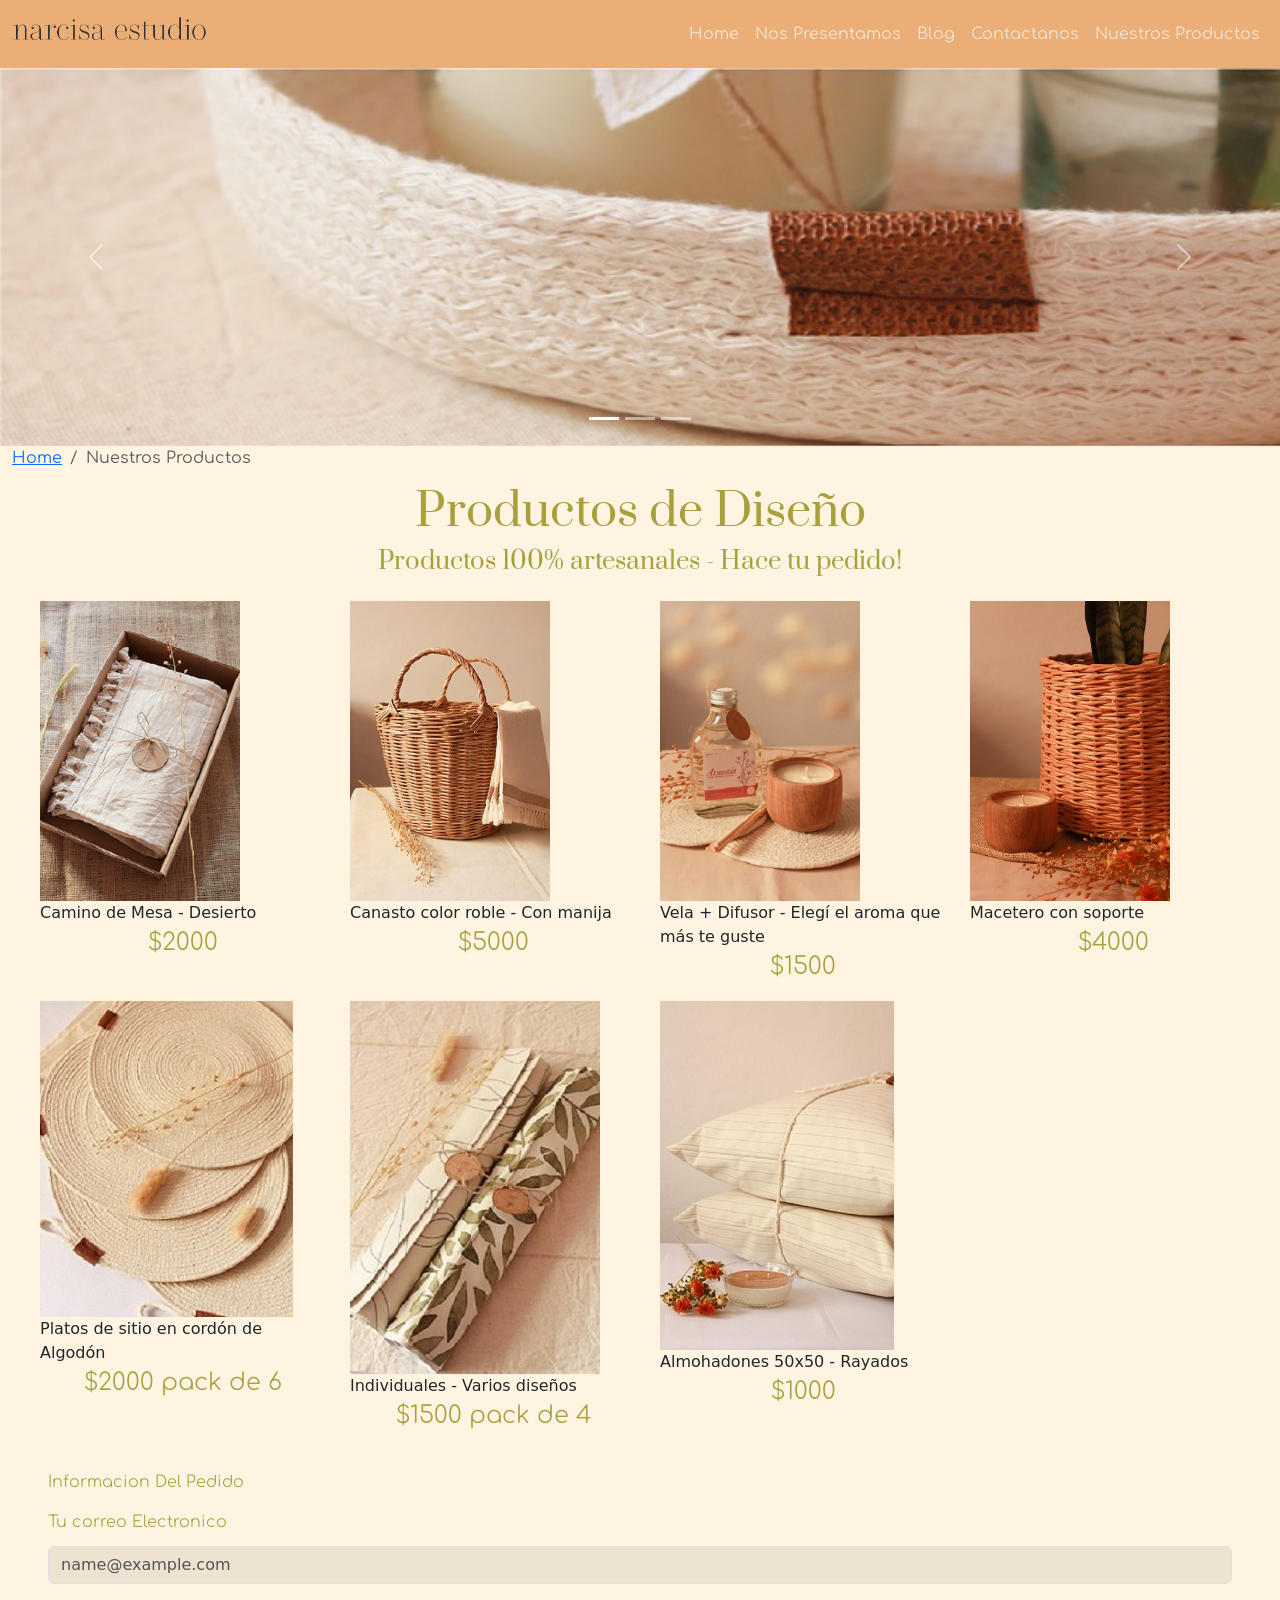
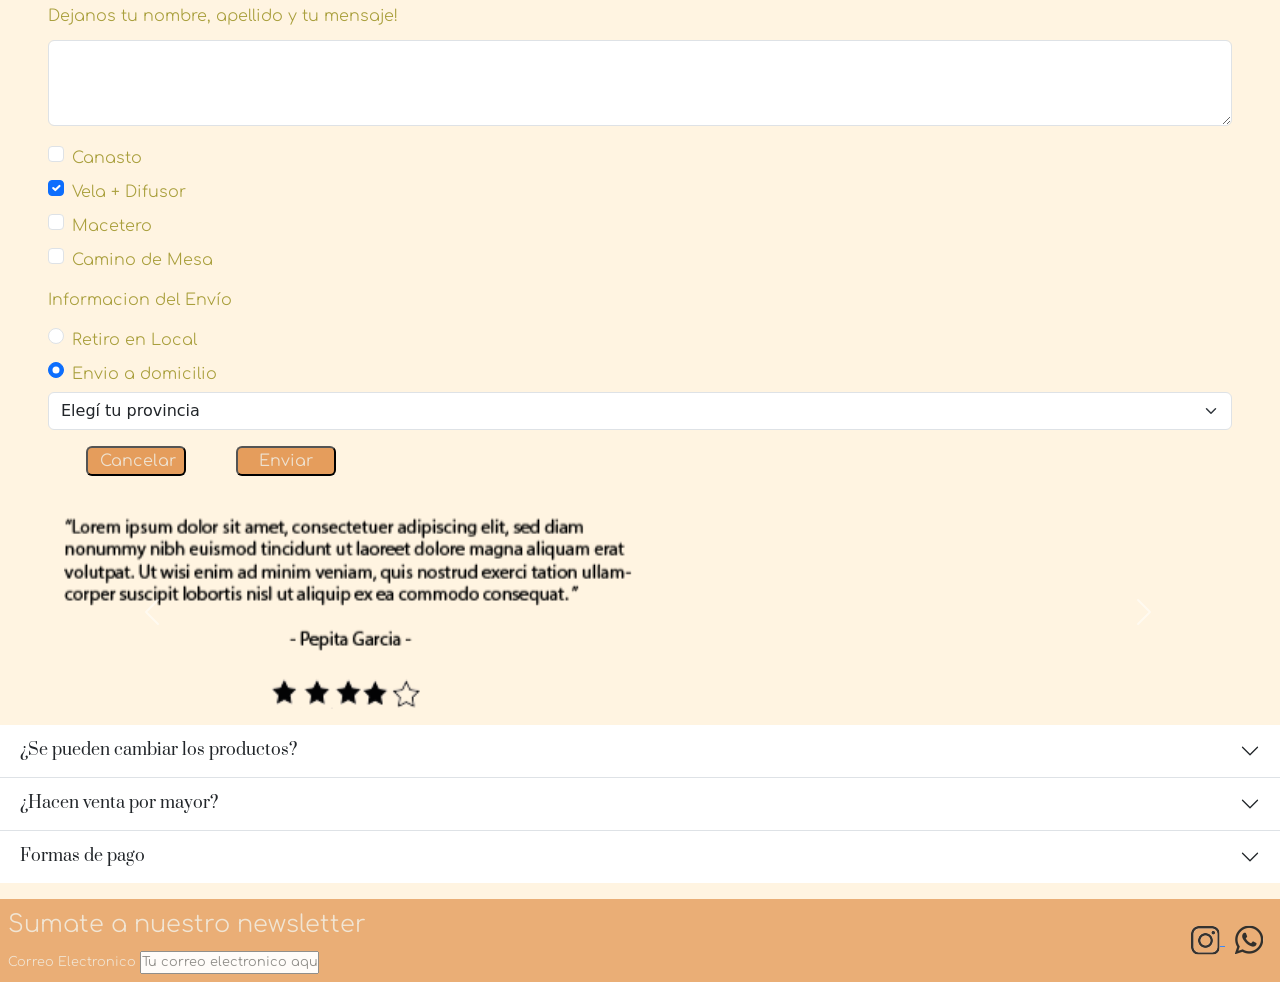
<file: views/Nuestros-Productos.html>
<!doctype html>
<html lang="en">
  <head>
    <!-- Required meta tags -->
    <meta charset="utf-8">
    <meta name="viewport" content="width=device-width, initial-scale=1">

    <!-- wow js -->
    <link rel="stylesheet" href="../css/animate.css">


     <!-- SEO -->
    <meta name="description" content="Nuestros productos son hechos a mano y con mucho amor. Objetos unicos, artesanales, que le da personalidad a cada uno de ellos y complementan tus espacios">

    <meta name="author" content="Agustina Lopez">
    <meta name="keywords" content="decoracion, diseño, diseño de interiores, decoracion artesanal, asesoramiento, arquitectura, cesteria, velas, difusores,">
    <meta name="robots" content="noindex, nofollow">

    <!-- Bootstrap CSS -->
    <link href="https://cdn.jsdelivr.net/npm/bootstrap@5.0.2/dist/css/bootstrap.min.css" rel="stylesheet" integrity="sha384-EVSTQN3/azprG1Anm3QDgpJLIm9Nao0Yz1ztcQTwFspd3yD65VohhpuuCOmLASjC" crossorigin="anonymous">

    <!-- Mi CSS -->
    <link rel="stylesheet" href="../css/main.css">

     <title>Nuestros Productos 100% artesanales</title>
     <link rel="shortcut icon" href="../img/favicon.jpg">
  </head>
  <body class="pagProductos">
    <!-- Inicio Navbar -->
      <nav class="navbar navbar-expand-lg navbar-light sticky-top botonera">
        <div class="container-fluid">
          <a class="navbar-brand" href="../index.html">
            <img src="../img/logo1.png" alt="Narcisa Estudio">
          </a>

          <button class="navbar-toggler" type="button" data-bs-toggle="collapse" data-bs-target="#navbarSupportedContent" aria-controls="navbarSupportedContent" aria-expanded="false" aria-label="Toggle navigation">
            <span class="navbar-toggler-icon"></span>
          </button>

          <div class="collapse navbar-collapse" id="navbarSupportedContent">
            
            <ul class="navbar-nav ms-auto mb-2 mb-lg-0">
              <li class="nav-item">
                <a class="nav-link" aria-current="page" href="../index.html">Home</a>
              </li>
              <li class="nav-item">
                <a class="nav-link" href="nos-presentamos.html">Nos Presentamos</a>
              </li>
              <li class="nav-item">
                <a class="nav-link" href="blog.html">Blog</a>
              </li>
              <li class="nav-item">
                <a class="nav-link" href="../views/conctacto.html">Contactanos</a>
              </li>
              <li class="nav-item">
                <a class="nav-link" href="Nuestros-Productos.html">Nuestros Productos</a>
              </li>
            </ul>
          </div>
        </div>
      </nav>
    <!-- Fin Navbar -->

    <!-- Inicia Header tipo Carousel -->

          <div id="carouselExampleIndicators" class="carousel slide" data-bs-ride="carousel">
        <div class="carousel-indicators">
          <button type="button" data-bs-target="#carouselExampleIndicators" data-bs-slide-to="0" class="active" aria-current="true" aria-label="Slide 1"></button>
          <button type="button" data-bs-target="#carouselExampleIndicators" data-bs-slide-to="1" aria-label="Slide 2"></button>
          <button type="button" data-bs-target="#carouselExampleIndicators" data-bs-slide-to="2" aria-label="Slide 3"></button>
        </div>
        <div class="carousel-inner">
          <div class="carousel-item">
            <img src="../img/headers/header4.jpg" class="d-block w-100 imgHeaders" alt="Cestería">
          </div>
          <div class="carousel-item">
            <img src="../img/headers/header5.jpg" class="d-block w-100 imgHeaders" alt="Packaging">
          </div>
          <div class="carousel-item">
            <img src="../img/headers/header6.jpg" class="d-block w-100 imgHeaders" alt="Decoracion">
          </div>
          <div class="carousel-item active">
            <img src="../img/headers/header14.jpg" class="d-block w-100 imgHeaders" alt="Centro de Mesa">
          </div>
        </div>
        <button class="carousel-control-prev" type="button" data-bs-target="#carouselExampleIndicators" data-bs-slide="prev">
          <span class="carousel-control-prev-icon" aria-hidden="true"></span>
          <span class="visually-hidden">Previous</span>
        </button>
        <button class="carousel-control-next" type="button" data-bs-target="#carouselExampleIndicators" data-bs-slide="next">
          <span class="carousel-control-next-icon" aria-hidden="true"></span>
          <span class="visually-hidden">Next</span>
        </button>
      </div>

    <!-- Fin Header tipo Carousel -->

	 <main id="main">
    <div class="container-fluid">

    	<!-- Inicio Breadcrumbs -->
            <nav aria-label="breadcrumb" class="navegacionBreadcrumbs">
              <ol class="breadcrumb">
                <li class="breadcrumb-item"><a href="../index.html">Home</a></li>
                <li class="breadcrumb-item active" aria-current="page">Nuestros Productos</li>
              </ol>
            </nav>
        <!-- Fin Breadcrumbs -->

        <!-- Inicio Productos -->
        <h1 class="wow fadeInUp">Productos de Diseño</h1>
			 	<div class="container-fluid">
				 <h2 class="wow fadeInUp">Productos 100% artesanales - Hace tu pedido!</h2>
				  <section class="py-3 ms-3 mx-auto">
				 	 <div class="row">
				 	   <article class="col-sm-12 col-md-6 col-lg-3">
				 	  	 <img src="../img/productos/camino.jpg" alt="Camino de Mesa - Desierto">
				 	  	 <figcaption class="figCaption">Camino de Mesa - Desierto</figcaption>
						   <p class="price">$2000</p>
				 	   </article>

				 	   <article class="col-sm-12 col-md-6 col-lg-3">
				 	  	 <img src="../img/productos/canasto.jpg" alt="Canasto con manijas">
				 	  	 <figcaption class="figCaption">Canasto color roble - Con manija</figcaption>
						   <p class="price">$5000</p>
				 	   </article>

				 	   <article class="col-sm-12 col-md-6 col-lg-3">
				 	  	 <img src="../img/productos/difusor-vela.jpg" alt="Velas y difusores">
				 	  	 <figcaption class="figCaption">Vela + Difusor - Elegí el aroma que más te guste</figcaption>
						   <p class="price">$1500</p>
				 	   </article>

				 	   <article class="col-sm-12 col-md-6 col-lg-3">
				 	  	 <img src="../img/productos/maceta.jpg" alt="Macetero">
				 	  	 <figcaption class="figCaption">Macetero con soporte</figcaption>
						   <p class="price">$4000</p>
				 	   </article>

				 	   <article class="col-sm-12 col-md-6 col-lg-3">
				 	  	 <img src="../img/productos/platos.jpg" alt="Platos de Sitio - Algodón">
				 	  	 <figcaption class="figCaption">Platos de sitio en cordón de Algodón</figcaption>
						   <p class="price">$2000 pack de 6</p>
				 	   </article>

				 	   <article class="col-sm-12 col-md-6 col-lg-3">
				 	  	 <img src="../img/productos/individuales.jpg" alt="Individuales">
				 	  	 <figcaption class="figCaption">Individuales - Varios diseños</figcaption>
						   <p class="price">$1500 pack de 4</p>
				 	   </article>

				 	   <article class="col-sm-12 col-md-6 col-lg-3">
				 	  	 <img src="../img/productos/almohadones.jpg" alt="Almohadones">
				 	  	 <figcaption class="figCaption">Almohadones 50x50 - Rayados</figcaption>
						   <p class="price">$1000</p>
				 	   </article>
		       </div>
				 </section>
			  </div>
	  </div>
    <!-- Fin Productos -->


		<!-- Inicia formulario -->
		<section class=" ms-5 me-5">
			<div class="mb-3">
			  <legend class="formularioTexto">Informacion Del Pedido</legend>
			  <label for="exampleFormControlInput1" class="form-label formularioTexto">Tu correo Electronico</label>
			  <input type="email" class="form-control contenedorDos" id="exampleFormControlInput1" placeholder="name@example.com">
			</div>
			<div class="mb-3">
			  <label for="exampleFormControlTextarea1" class="form-label formularioTexto">Dejanos tu nombre, apellido y tu mensaje!</label>
			  <textarea class="form-control  contenedorMensaje" id="exampleFormControlTextarea1" rows="3"></textarea>
			</div>

            <div class="form-check">
			  <input class="form-check-input" type="checkbox" value="" id="flexCheckDefault">
			  <label class="form-check-label formularioTexto" for="flexCheckDefault">
			    Canasto
			  </label>
			</div>
			<div class="form-check">
			  <input class="form-check-input " type="checkbox" value="" id="flexCheckChecked" checked>
			  <label class="form-check-label formularioTexto" for="flexCheckChecked">
			    Vela + Difusor
			  </label>
			</div>

			<div class="form-check">
			  <input class="form-check-input" type="checkbox" value="" id="flexCheckDefault">
			  <label class="form-check-label formularioTexto" for="flexCheckDefault">
			    Macetero
			  </label>
			</div>

			<div class="form-check mb-2">
			  <input class="form-check-input" type="checkbox" value="" id="flexCheckDefault">
			  <label class="form-check-label formularioTexto" for="flexCheckDefault">
			    Camino de Mesa
			  </label>
			</div>
            

            <legend class="formularioTexto"> Informacion del Envío</legend>
			<div class="form-check">
			  <input class="form-check-input" type="radio" name="flexRadioDefault" id="flexRadioDefault1">
			  <label class="form-check-label formularioTexto" for="flexRadioDefault1">
			    Retiro en Local
			  </label>
			</div>
			<div class="form-check">
			  <input class="form-check-input" type="radio" name="flexRadioDefault" id="flexRadioDefault2" checked>
			  <label class="form-check-label formularioTexto" for="flexRadioDefault2">
			    Envio a domicilio
			  </label>
			</div>

			<select class="form-select contenedorTres" aria-label="Default select example">
			  <option selected>Elegí tu provincia</option>
			  <option value="1">Córdoba</option>
			  <option value="2">Buenos Aires</option>
			  <option value="3">La Pampa</option>
			  <option value="3">Rio Negro</option>
			  <option value="3">Misiones</option>
			</select>
			
			<div class="row mb-3 mt-3">
			 <input class="botonDos mb-2 transform" type="reset" value="Cancelar">
			 <input class="botonDos transform" type="submit" value="Enviar">	
			</div>
            
		</section>
		<!-- Termina formulario -->

     
    <!-- Reseñas -->
      <section class="carruselEditado ms-3 py-3  mt-3 px-5">
        <div id="carouselExampleControls" class="carousel slide" data-bs-ride="carousel">
         <div class="carousel-inner">
           <div class="carousel-item active">
             <img src="../img/Comentario1.png" class="d-block w-50" alt="Comentario Persona 1">
           </div>
           <div class="carousel-item">
             <img src="../img/Comentario2.png" class="d-block w-50" alt="Comentario Persona 2">
           </div>
           <div class="carousel-item">
             <img src="../img/Comentario1.png" class="d-block w-50" alt="Comentario Persona 3">
           </div>
           <div class="carousel-item">
             <img src="../img/Comentario2.png" class="d-block w-50" alt="Comentario Persona 4">
           </div>
         </div>
          <button class="carousel-control-prev" type="button" data-bs-target="#carouselExampleControls" data-bs-slide="prev">
            <span class="carousel-control-prev-icon" aria-hidden="true"></span>
            <span class="visually-hidden">Anterior</span>
          </button>
          <button class="carousel-control-next" type="button" data-bs-target="#carouselExampleControls" data-bs-slide="next">
             <span class="carousel-control-next-icon" aria-hidden="true"></span>
             <span class="visually-hidden">Siguiente</span>
          </button>
        </div>
      </section>
      
    

		<!-- Inicia Acordeon -->
       <div class="row mb-3">
       	 <div class="col-12">
       	 	  <div class="accordion accordion-flush" id="accordionFlushExample">
						  <div class="accordion-item">
						    <h3 class="accordion-header" id="flush-headingOne">
						      <button class="accordion-button collapsed" type="button" data-bs-toggle="collapse" data-bs-target="#flush-collapseOne" aria-expanded="false" aria-controls="flush-collapseOne">
						        ¿Se pueden cambiar los productos?
						      </button>
						    </h3>
						    <div id="flush-collapseOne" class="accordion-collapse collapse" aria-labelledby="flush-headingOne" data-bs-parent="#accordionFlushExample">
						      <div class="accordion-body">
						      	<p>Lorem ipsum dolor, sit amet consectetur adipisicing, elit. Provident magni vero, placeat! Voluptate sapiente voluptates porro earum necessitatibus, quae nesciunt minima modi nisi vel nostrum incidunt optio illum harum, aliquid.
						      	Lorem ipsum dolor sit, amet consectetur adipisicing elit. Ipsa, soluta eos quae labore quia inventore maxime voluptatem error, in tempora nulla laboriosam, delectus, quam. Esse, nam magni nihil repudiandae reiciendis.</p>
						      </div>
						    </div>
						  </div>
						  <div class="accordion-item">
						    <h3 class="accordion-header" id="flush-headingTwo">
						      <button class="accordion-button collapsed" type="button" data-bs-toggle="collapse" data-bs-target="#flush-collapseTwo" aria-expanded="false" aria-controls="flush-collapseTwo">
						        ¿Hacen venta por mayor?
						      </button>
						    </h3>
						    <div id="flush-collapseTwo" class="accordion-collapse collapse" aria-labelledby="flush-headingTwo" data-bs-parent="#accordionFlushExample">
						      <div class="accordion-body">
						      	<p>Lorem ipsum dolor sit amet, consectetur adipisicing elit. Suscipit nulla alias ullam quod. Alias deserunt vel quas sint molestias perferendis repudiandae doloribus, aut, fuga doloremque commodi modi velit facere corporis. Lorem ipsum dolor sit amet consectetur, adipisicing elit. Doloribus reprehenderit provident, amet excepturi quas temporibus alias ea sed accusantium, dolor ullam modi dicta quae architecto possimus enim, animi, pariatur. Eaque.</p>
						      </div>
						    </div>
						  </div>
						  <div class="accordion-item">
						    <h3 class="accordion-header" id="flush-headingThree">
						      <button class="accordion-button collapsed" type="button" data-bs-toggle="collapse" data-bs-target="#flush-collapseThree" aria-expanded="false" aria-controls="flush-collapseThree">
						        Formas de pago
						      </button>
						    </h3>
						    <div id="flush-collapseThree" class="accordion-collapse collapse" aria-labelledby="flush-headingThree" data-bs-parent="#accordionFlushExample">
						      <div class="accordion-body">
						      	<p> Lorem, ipsum, dolor sit amet consectetur adipisicing elit. Minus officia illum, rerum suscipit explicabo veniam! Possimus, inventore est quasi, fugit exercitationem iure error nobis accusantium recusandae quos, omnis molestias commodi? Lorem ipsum dolor sit amet consectetur, adipisicing elit. Nobis doloremque rerum facilis magni, sint deserunt dicta nihil numquam porro perspiciatis animi reiciendis, non corporis praesentium commodi obcaecati! Similique quasi, voluptates.</p>
						      </div>
						    </div>
						  </div>
						</div>
       	 	 </div>
	       	</div>

		<!-- Fin Acordeon -->
	 </main>

	 <footer class="pie" id="footer">
		<section>
		<form action="envio.php" id="newsletter"></form>
		    <fieldset class="pieNewsletter">
		    	<legend class="newsletterEditado">Sumate a nuestro newsletter</legend>
		    	<label for="email">Correo Electronico</label>
		    	<input type="email" id="email" placeholder="Tu correo electronico aqui">
		</fieldset>
		</section>
        <section>
	    <a href="https://www.instagram.com/" target="_blank">
			<img src="../img/instagram.png" alt="Nuestro Instagram">
		</a>
		<a href="https://whatsapp.com/" target="_blank">
			<img src="../img/whatsapp.png" alt="Nuestro whatsapp">
		</a>
        </section>
	 </footer>
	</div>

<script src="../js/wow.min.js"></script>
<script>
    new WOW().init();
</script>	

<!-- Option 1: Bootstrap Bundle with Popper -->
 <script src="https://cdn.jsdelivr.net/npm/bootstrap@5.0.2/dist/js/bootstrap.bundle.min.js" integrity="sha384-MrcW6ZMFYlzcLA8Nl+NtUVF0sA7MsXsP1UyJoMp4YLEuNSfAP+JcXn/tWtIaxVXM" crossorigin="anonymous"></script>

</body>
</html>
</file>
<file: css/main.css>
@import url("https://fonts.googleapis.com/css2?family=Comfortaa:wght@300&family=Prata&display=swap");
.contenedor, .contenedorDos {
  background-color: #eee2d1; }

.botonera {
  background-color: #E59D5C;
  display: flex;
  justify-content: space-between;
  opacity: .8; }
  .botonera img {
    width: 200px; }
  .botonera ul {
    display: flex; }
    .botonera ul li {
      list-style: none; }
      .botonera ul li a {
        font-family: "Comfortaa", cursive;
        color: #eee2d1;
        font-size: 1em;
        text-decoration: none; }
        .botonera ul li a:hover {
          color: white;
          font-weight: 600;
          background-size: 100% 2px; }

* {
  padding: 0;
  margin: 0; }

h1, h2, h3, h4 {
  font-family: "Prata", serif;
  color: #A99F3C;
  font-weight: 400; }

h1 {
  font-size: 2.8em;
  text-align: center; }

h2 {
  font-size: 1.5em;
  text-align: center; }

h3, h4 {
  font-size: 1em; }

body {
  background-color: #FFF4E1; }

p {
  font-family: "Comfortaa", cursive;
  font-size: 1.5em;
  color: #A99F3C;
  font-weight: 350;
  text-align: center; }

.textos, .textosConBorde {
  width: 100%;
  height: auto;
  font-size: 1em;
  margin: 30px auto;
  padding: 20px 40px;
  overflow: auto; }

.pagProductos {
  overflow-x: hidden; }

.botonUno, .botonDos {
  color: #eee2d1;
  background-color: #E59D5C;
  font-family: "Comfortaa", cursive;
  text-decoration: none;
  border-radius: 6px;
  font-size: 1em;
  text-align: center;
  display: flex;
  justify-content: center;
  align-items: center; }
  .botonUno:hover, .botonDos:hover {
    transform: translateY(-10px);
    cursor: pointer;
    font-weight: 400;
    color: white; }

.botonDos {
  width: 100px;
  height: 30px;
  margin-left: 50px; }

.textosConBorde {
  border: solid #A99F3C 2px; }

.contenedorDos {
  display: flex; }

.formularioTexto {
  font-family: "Comfortaa", cursive;
  font-size: 1em;
  line-height: 2rem;
  color: #A99F3C;
  font-weight: 350; }

.navegacionBreadcrumbs {
  font-size: 1em;
  text-decoration: none;
  color: #eee2d1;
  font-family: "Comfortaa", cursive; }

.pie {
  background-color: #E59D5C;
  opacity: .8;
  padding: 8px;
  top: 0;
  left: 0;
  display: flex;
  flex-direction: row;
  justify-content: space-between;
  align-items: center; }

.pieNewsletter {
  font-family: "Comfortaa", cursive;
  font-size: 0.8em;
  color: #eee2d1;
  font-weight: 350; }

.whatsapp-icon {
  background-image: url(../img/whatsapp.png);
  width: 30px;
  height: 30px;
  background-size: 100%;
  list-style: none;
  margin-right: 6px; }

.instagram-icon {
  background-image: url(../img/instagram.png);
  width: 30px;
  height: 30px;
  background-size: 100%;
  list-style: none;
  margin-right: 6px; }

@media (min-width: 220px) and (max-width: 273px) {
  iframe[src="https://www.google.com/maps/embed?pb=!1m18!1m12!1m3!1d3404.792946098234!2d-64.19037088424837!3d-31.419830303563725!2m3!1f0!2f0!3f0!3m2!1i1024!2i768!4f13.1!3m3!1m2!1s0x9432a32dcf5d747f%3A0x40373220b29140ac!2sPatio%20Olmos%20Shopping!5e0!3m2!1ses-419!2sar!4v1653937795964!5m2!1ses-419!2sar"] {
    width: 150px;
    height: 150px; }
  img[src="img/logo1.png"] {
    width: 100px; }
  img[src="../img/logo1.png"] {
    width: 100px; }
  h1 {
    font-size: 1em; }
  h2 {
    font-size: 1em; }
  .textoEditado {
    font-size: 0.8em;
    overflow-x: hidden; }
  .newsletterEditado {
    font-size: 1em; }
  img[src="../img/productos/camino.jpg"] {
    width: 150px; }
  img[src="../img/productos/canasto.jpg"] {
    width: 150px; }
  img[src="../img/productos/difusor-vela.jpg"] {
    width: 150px; }
  img[src="../img/productos/maceta.jpg"] {
    width: 150px; }
  img[src="../img/productos/individuales.jpg"] {
    width: 150px; }
  img[src="../img/productos/almohadones.jpg"] {
    width: 150px; }
  img[src="../img/productos/platos.jpg"] {
    width: 150px; } }

@media (min-width: 273px) and (max-width: 573px) {
  iframe[src="https://www.google.com/maps/embed?pb=!1m18!1m12!1m3!1d3404.792946098234!2d-64.19037088424837!3d-31.419830303563725!2m3!1f0!2f0!3f0!3m2!1i1024!2i768!4f13.1!3m3!1m2!1s0x9432a32dcf5d747f%3A0x40373220b29140ac!2sPatio%20Olmos%20Shopping!5e0!3m2!1ses-419!2sar!4v1653937795964!5m2!1ses-419!2sar"] {
    width: 180px; }
  h1 {
    font-size: 1.5em; }
  h2 {
    font-size: 1em; }
  p {
    font-size: 0.8em; } }

@media (min-width: 576px) and (max-width: 1017px) {
  h1 {
    font-size: 1.5em; } }

@media (min-width: 768px) and (max-width: 1328px) {
  img[src="../img/familia-emprendedora.jpeg"] {
    width: 500px; }
  img[src="../img/mision.jpg"] {
    width: 500px; } }

@media (min-width: 993px) and (max-width: 1283px) {
  img[src="../img/productos/camino.jpg"] {
    width: 200px; }
  img[src="../img/productos/canasto.jpg"] {
    width: 200px; }
  img[src="../img/productos/difusor-vela.jpg"] {
    width: 200px; }
  img[src="../img/productos/maceta.jpg"] {
    width: 200px; } }
</file>
